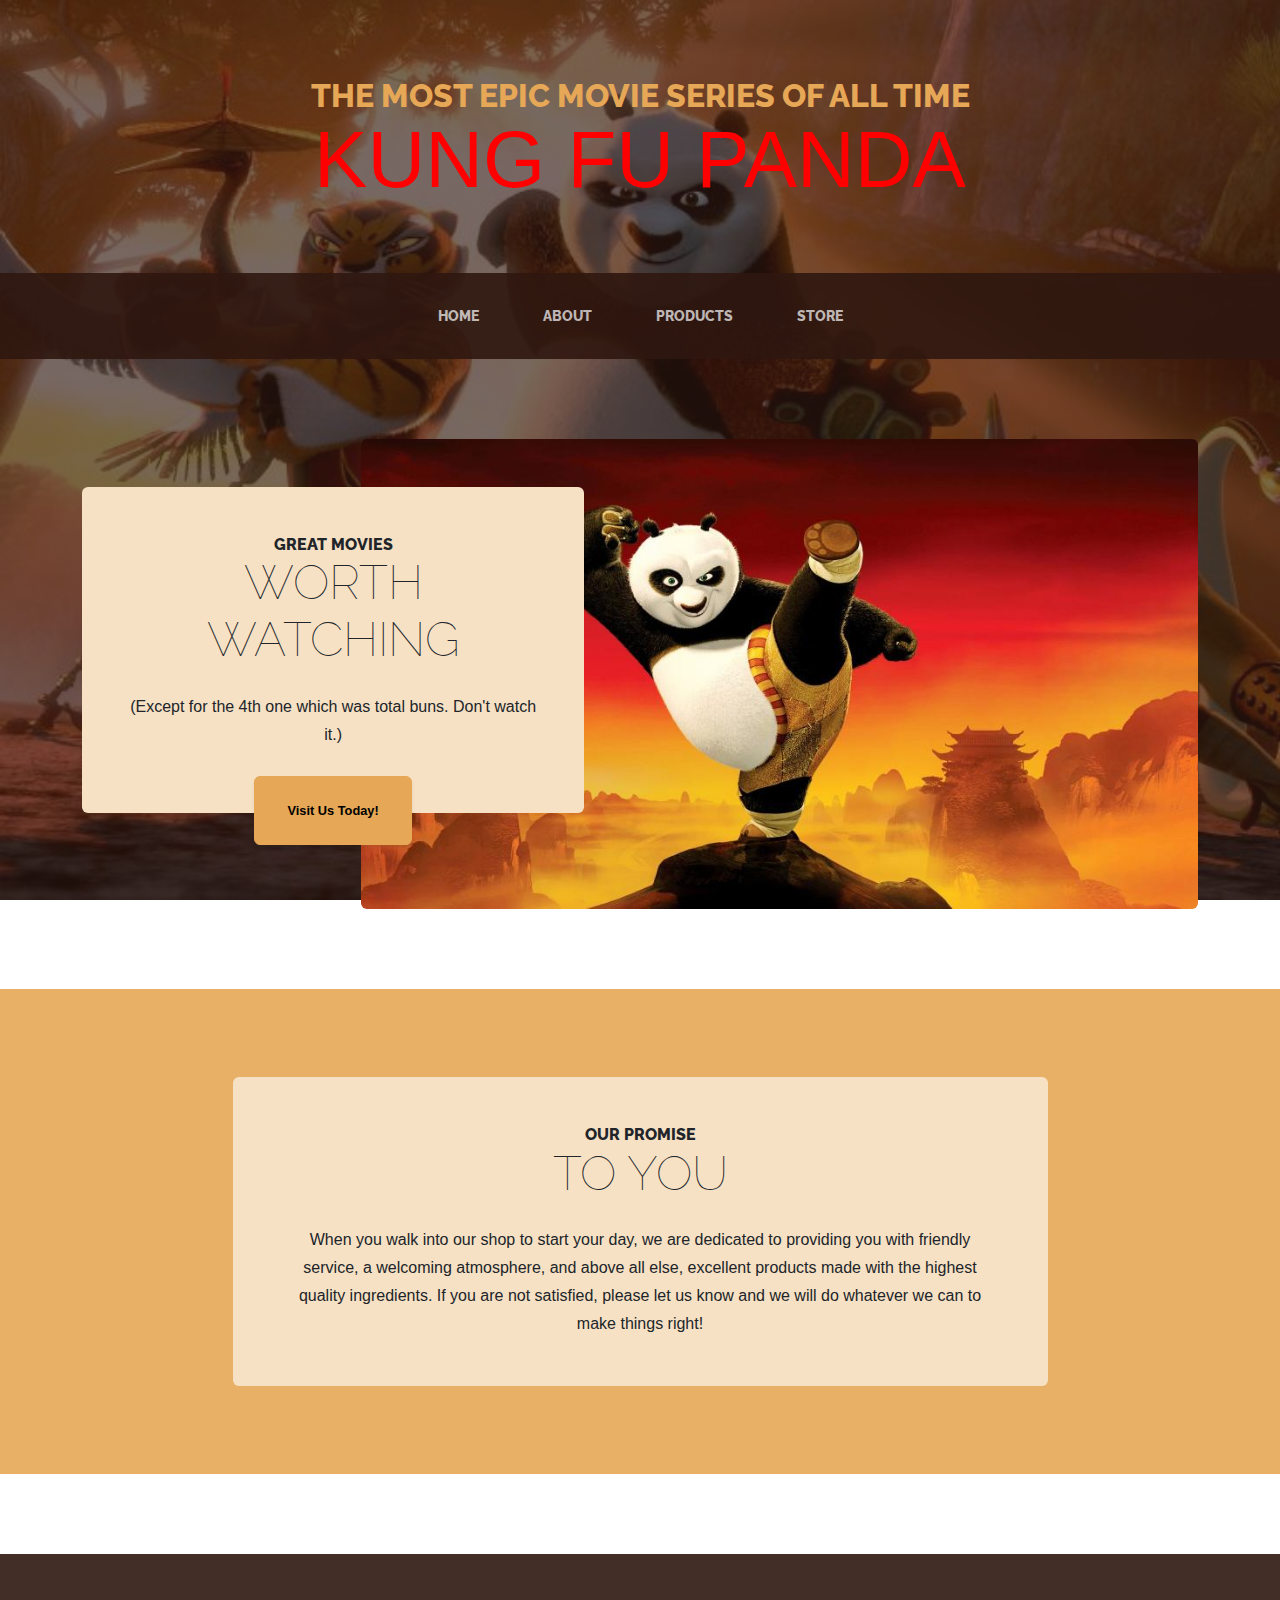
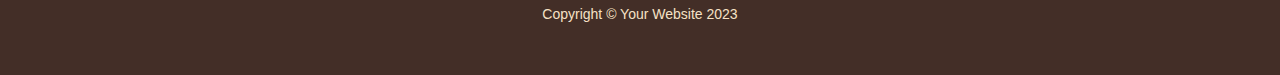
<file: index.html>
<!DOCTYPE html>
<html lang="en">
    <head>
        <meta charset="utf-8" />
        <meta name="viewport" content="width=device-width, initial-scale=1, shrink-to-fit=no" />
        <meta name="description" content="" />
        <meta name="author" content="" />
        <title>Kung Fu Panda</title>
        <link rel="icon" type="image/x-icon" href="assets/favicon.ico" />
        <!-- Google fonts-->
        <link href="https://fonts.googleapis.com/css?family=Raleway:100,100i,200,200i,300,300i,400,400i,500,500i,600,600i,700,700i,800,800i,900,900i" rel="stylesheet" />
        <link href="https://fonts.googleapis.com/css?family=Lora:400,400i,700,700i" rel="stylesheet" />
        <!-- Core theme CSS (includes Bootstrap)-->
        <link href="css/styles.css" rel="stylesheet" />
        <link rel="stylesheet" href="css/mystyles.css">
    </head>
    <body>
        <header>
            <h1 class="site-heading text-center text-faded d-none d-lg-block">
                <span class="site-heading-upper text-primary mb-3">The most epic movie series of all time</span>
                <span class="site-heading-lower">Kung Fu Panda</span>
            </h1>
        </header>
        <!-- Navigation-->
        <nav class="navbar navbar-expand-lg navbar-dark py-lg-4" id="mainNav">
            <div class="container">
                <a class="navbar-brand text-uppercase fw-bold d-lg-none" href="index.html">Start Bootstrap</a>
                <button class="navbar-toggler" type="button" data-bs-toggle="collapse" data-bs-target="#navbarSupportedContent" aria-controls="navbarSupportedContent" aria-expanded="false" aria-label="Toggle navigation"><span class="navbar-toggler-icon"></span></button>
                <div class="collapse navbar-collapse" id="navbarSupportedContent">
                    <ul class="navbar-nav mx-auto">
                        <li class="nav-item px-lg-4"><a class="nav-link text-uppercase" href="index.html">Home</a></li>
                        <li class="nav-item px-lg-4"><a class="nav-link text-uppercase" href="website/index.html">About</a></li>
                        <li class="nav-item px-lg-4"><a class="nav-link text-uppercase" href="products.html">Products</a></li>
                        <li class="nav-item px-lg-4"><a class="nav-link text-uppercase" href="store.html">Store</a></li>
                    </ul>
                </div>
            </div>
        </nav>
        <section class="page-section clearfix">
            <div class="container">
                <div class="intro">
                    <img class="intro-img img-fluid mb-3 mb-lg-0 rounded" src="assets/img/intro.jpg" alt="..." />
                    <div class="intro-text left-0 text-center bg-faded p-5 rounded">
                        <h2 class="section-heading mb-4">
                            <span class="section-heading-upper">Great Movies</span>
                            <span class="section-heading-lower">Worth Watching</span>
                        </h2>
                        <p class="mb-3">(Except for the 4th one which was total buns. Don't watch it.)</p>
                        <div class="intro-button mx-auto"><a class="btn btn-primary btn-xl" href="#!">Visit Us Today!</a></div>
                    </div>
                </div>
            </div>
        </section>
        <section class="page-section cta">
            <div class="container">
                <div class="row">
                    <div class="col-xl-9 mx-auto">
                        <div class="cta-inner bg-faded text-center rounded">
                            <h2 class="section-heading mb-4">
                                <span class="section-heading-upper">Our Promise</span>
                                <span class="section-heading-lower">To You</span>
                            </h2>
                            <p class="mb-0">When you walk into our shop to start your day, we are dedicated to providing you with friendly service, a welcoming atmosphere, and above all else, excellent products made with the highest quality ingredients. If you are not satisfied, please let us know and we will do whatever we can to make things right!</p>
                        </div>
                    </div>
                </div>
            </div>
        </section>
        <footer class="footer text-faded text-center py-5">
            <div class="container"><p class="m-0 small">Copyright &copy; Your Website 2023</p></div>
        </footer>
        <!-- Bootstrap core JS-->
        <script src="https://cdn.jsdelivr.net/npm/bootstrap@5.2.3/dist/js/bootstrap.bundle.min.js"></script>
        <!-- Core theme JS-->
        <script src="js/scripts.js"></script>
    </body>
</html>
</file>
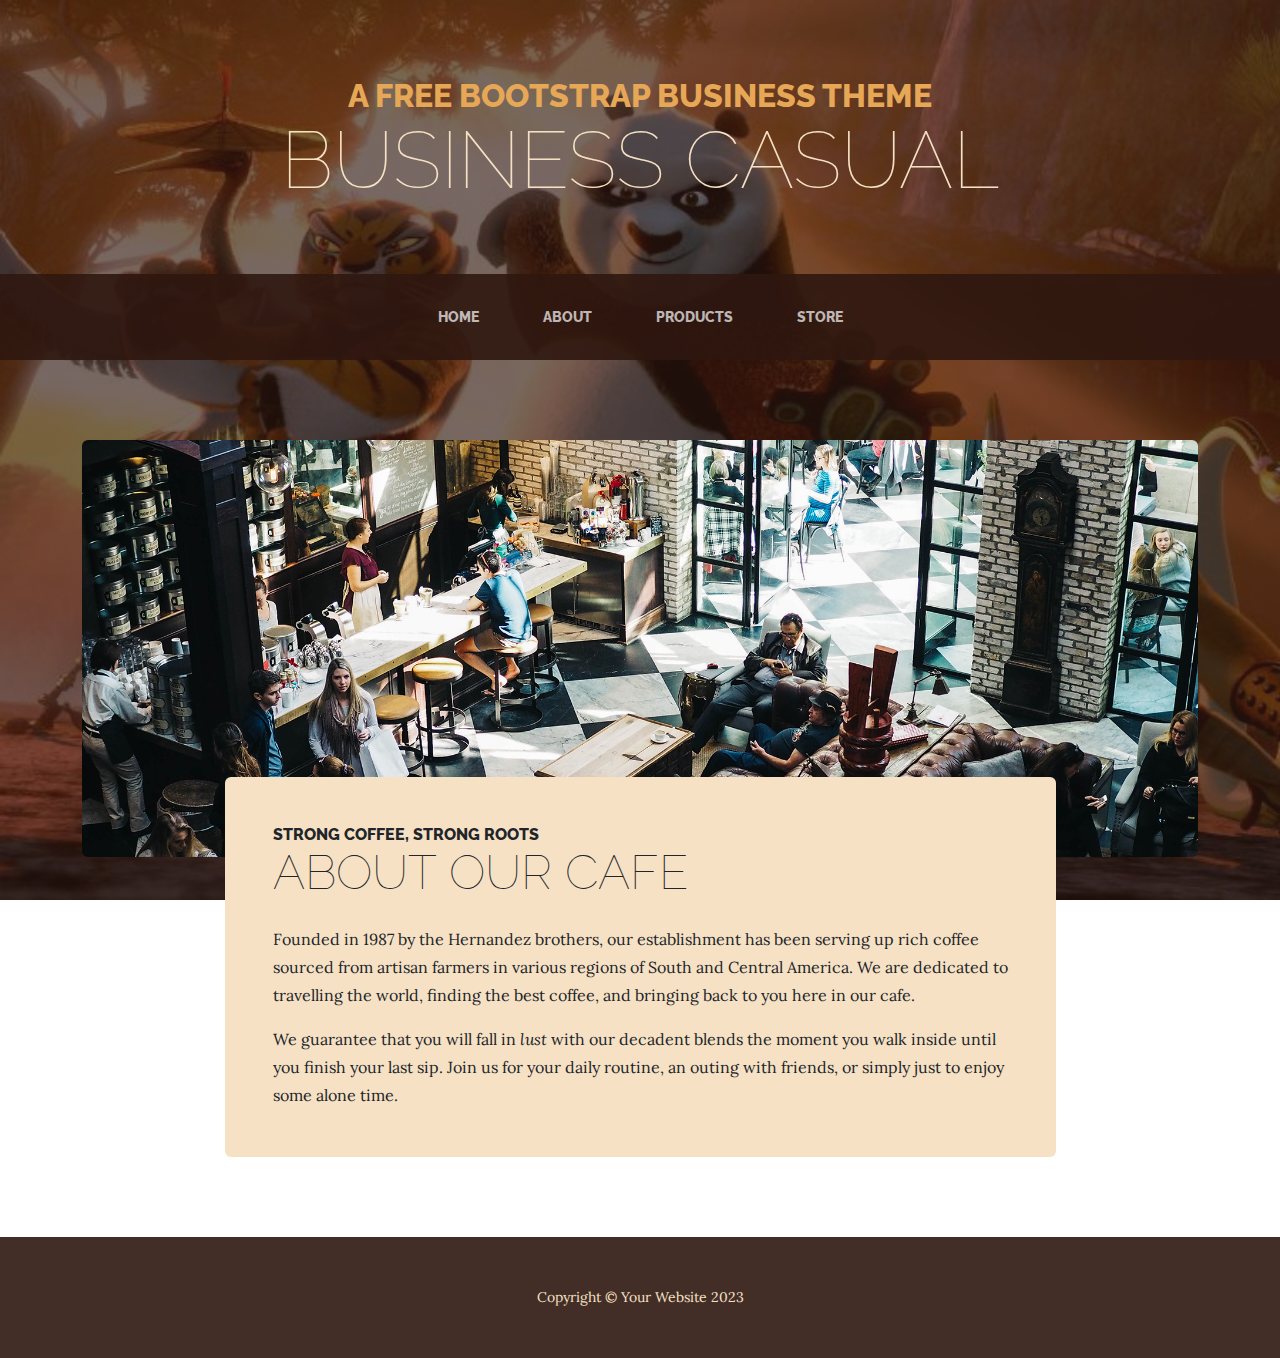
<file: about.html>
<!DOCTYPE html>
<html lang="en">
    <head>
        <meta charset="utf-8" />
        <meta name="viewport" content="width=device-width, initial-scale=1, shrink-to-fit=no" />
        <meta name="description" content="" />
        <meta name="author" content="" />
        <title>Business Casual - Start Bootstrap Theme</title>
        <link rel="icon" type="image/x-icon" href="assets/favicon.ico" />
        <!-- Google fonts-->
        <link href="https://fonts.googleapis.com/css?family=Raleway:100,100i,200,200i,300,300i,400,400i,500,500i,600,600i,700,700i,800,800i,900,900i" rel="stylesheet" />
        <link href="https://fonts.googleapis.com/css?family=Lora:400,400i,700,700i" rel="stylesheet" />
        <!-- Core theme CSS (includes Bootstrap)-->
        <link href="css/styles.css" rel="stylesheet" />
    </head>
    <body>
        <header>
            <h1 class="site-heading text-center text-faded d-none d-lg-block">
                <span class="site-heading-upper text-primary mb-3">A Free Bootstrap Business Theme</span>
                <span class="site-heading-lower">Business Casual</span>
            </h1>
        </header>
        <!-- Navigation-->
        <nav class="navbar navbar-expand-lg navbar-dark py-lg-4" id="mainNav">
            <div class="container">
                <a class="navbar-brand text-uppercase fw-bold d-lg-none" href="index.html">Start Bootstrap</a>
                <button class="navbar-toggler" type="button" data-bs-toggle="collapse" data-bs-target="#navbarSupportedContent" aria-controls="navbarSupportedContent" aria-expanded="false" aria-label="Toggle navigation"><span class="navbar-toggler-icon"></span></button>
                <div class="collapse navbar-collapse" id="navbarSupportedContent">
                    <ul class="navbar-nav mx-auto">
                        <li class="nav-item px-lg-4"><a class="nav-link text-uppercase" href="index.html">Home</a></li>
                        <li class="nav-item px-lg-4"><a class="nav-link text-uppercase" href="about.html">About</a></li>
                        <li class="nav-item px-lg-4"><a class="nav-link text-uppercase" href="products.html">Products</a></li>
                        <li class="nav-item px-lg-4"><a class="nav-link text-uppercase" href="store.html">Store</a></li>
                    </ul>
                </div>
            </div>
        </nav>
        <section class="page-section about-heading">
            <div class="container">
                <img class="img-fluid rounded about-heading-img mb-3 mb-lg-0" src="assets/img/about.jpg" alt="..." />
                <div class="about-heading-content">
                    <div class="row">
                        <div class="col-xl-9 col-lg-10 mx-auto">
                            <div class="bg-faded rounded p-5">
                                <h2 class="section-heading mb-4">
                                    <span class="section-heading-upper">Strong Coffee, Strong Roots</span>
                                    <span class="section-heading-lower">About Our Cafe</span>
                                </h2>
                                <p>Founded in 1987 by the Hernandez brothers, our establishment has been serving up rich coffee sourced from artisan farmers in various regions of South and Central America. We are dedicated to travelling the world, finding the best coffee, and bringing back to you here in our cafe.</p>
                                <p class="mb-0">
                                    We guarantee that you will fall in
                                    <em>lust</em>
                                    with our decadent blends the moment you walk inside until you finish your last sip. Join us for your daily routine, an outing with friends, or simply just to enjoy some alone time.
                                </p>
                            </div>
                        </div>
                    </div>
                </div>
            </div>
        </section>
        <footer class="footer text-faded text-center py-5">
            <div class="container"><p class="m-0 small">Copyright &copy; Your Website 2023</p></div>
        </footer>
        <!-- Bootstrap core JS-->
        <script src="https://cdn.jsdelivr.net/npm/bootstrap@5.2.3/dist/js/bootstrap.bundle.min.js"></script>
        <!-- Core theme JS-->
        <script src="js/scripts.js"></script>
    </body>
</html>
</file>
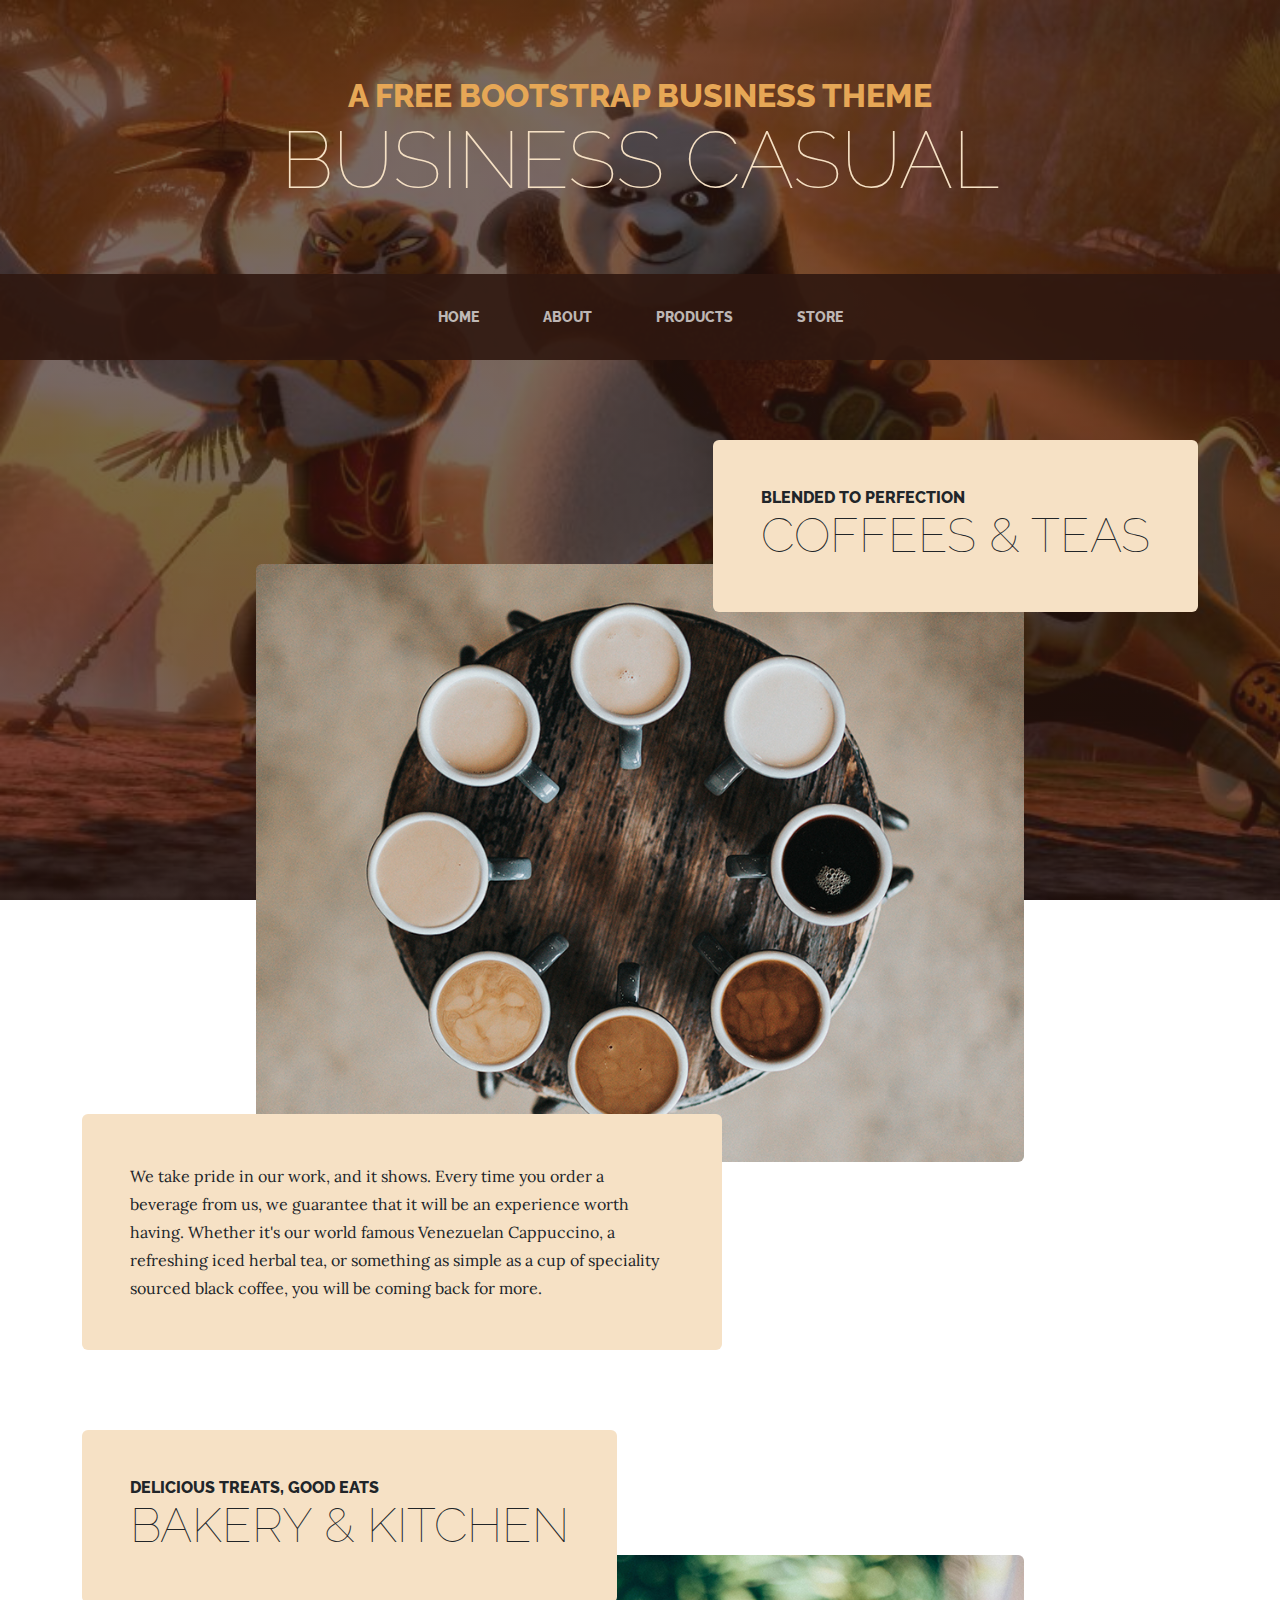
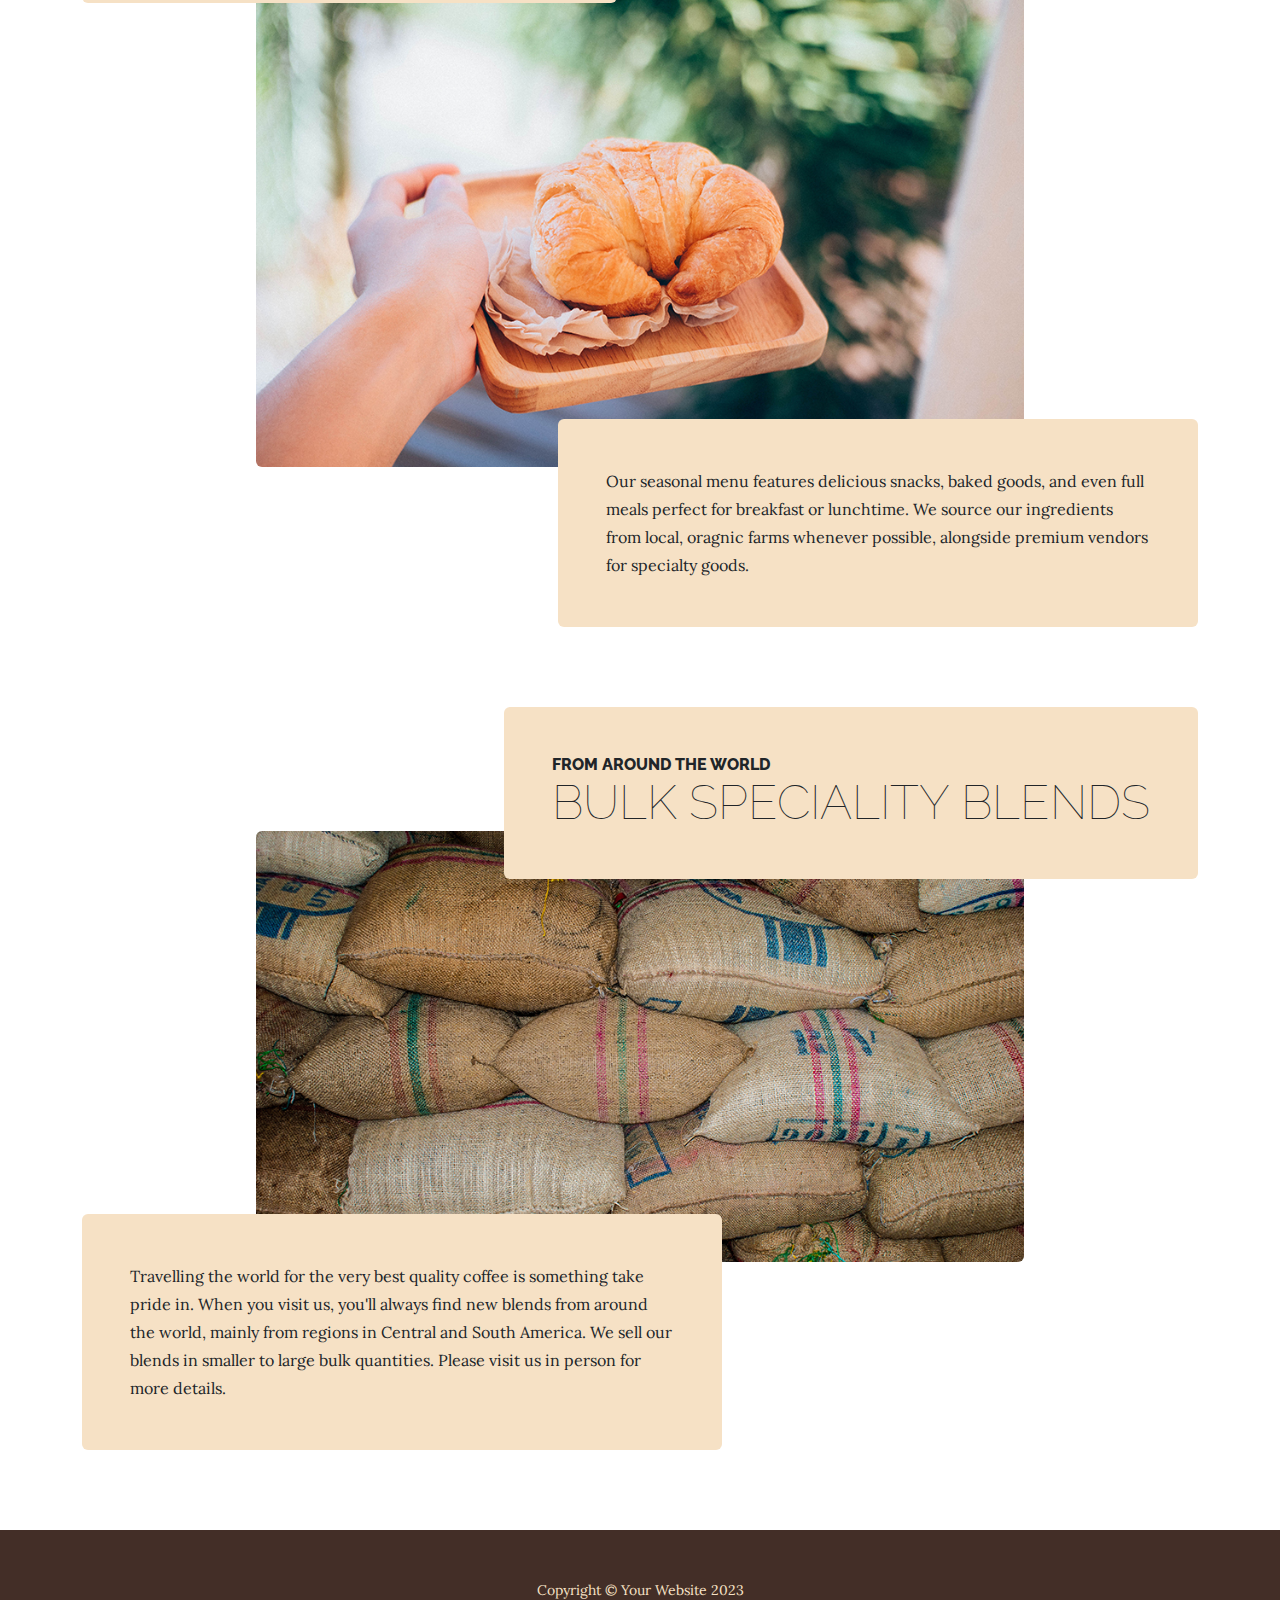
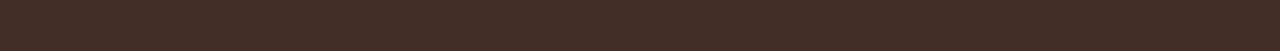
<file: products.html>
<!DOCTYPE html>
<html lang="en">
    <head>
        <meta charset="utf-8" />
        <meta name="viewport" content="width=device-width, initial-scale=1, shrink-to-fit=no" />
        <meta name="description" content="" />
        <meta name="author" content="" />
        <title>Business Casual - Start Bootstrap Theme</title>
        <link rel="icon" type="image/x-icon" href="assets/favicon.ico" />
        <!-- Google fonts-->
        <link href="https://fonts.googleapis.com/css?family=Raleway:100,100i,200,200i,300,300i,400,400i,500,500i,600,600i,700,700i,800,800i,900,900i" rel="stylesheet" />
        <link href="https://fonts.googleapis.com/css?family=Lora:400,400i,700,700i" rel="stylesheet" />
        <!-- Core theme CSS (includes Bootstrap)-->
        <link href="css/styles.css" rel="stylesheet" />
    </head>
    <body>
        <header>
            <h1 class="site-heading text-center text-faded d-none d-lg-block">
                <span class="site-heading-upper text-primary mb-3">A Free Bootstrap Business Theme</span>
                <span class="site-heading-lower">Business Casual</span>
            </h1>
        </header>
        <!-- Navigation-->
        <nav class="navbar navbar-expand-lg navbar-dark py-lg-4" id="mainNav">
            <div class="container">
                <a class="navbar-brand text-uppercase fw-bold d-lg-none" href="index.html">Start Bootstrap</a>
                <button class="navbar-toggler" type="button" data-bs-toggle="collapse" data-bs-target="#navbarSupportedContent" aria-controls="navbarSupportedContent" aria-expanded="false" aria-label="Toggle navigation"><span class="navbar-toggler-icon"></span></button>
                <div class="collapse navbar-collapse" id="navbarSupportedContent">
                    <ul class="navbar-nav mx-auto">
                        <li class="nav-item px-lg-4"><a class="nav-link text-uppercase" href="index.html">Home</a></li>
                        <li class="nav-item px-lg-4"><a class="nav-link text-uppercase" href="about.html">About</a></li>
                        <li class="nav-item px-lg-4"><a class="nav-link text-uppercase" href="products.html">Products</a></li>
                        <li class="nav-item px-lg-4"><a class="nav-link text-uppercase" href="store.html">Store</a></li>
                    </ul>
                </div>
            </div>
        </nav>
        <section class="page-section">
            <div class="container">
                <div class="product-item">
                    <div class="product-item-title d-flex">
                        <div class="bg-faded p-5 d-flex ms-auto rounded">
                            <h2 class="section-heading mb-0">
                                <span class="section-heading-upper">Blended to Perfection</span>
                                <span class="section-heading-lower">Coffees & Teas</span>
                            </h2>
                        </div>
                    </div>
                    <img class="product-item-img mx-auto d-flex rounded img-fluid mb-3 mb-lg-0" src="assets/img/products-01.jpg" alt="..." />
                    <div class="product-item-description d-flex me-auto">
                        <div class="bg-faded p-5 rounded"><p class="mb-0">We take pride in our work, and it shows. Every time you order a beverage from us, we guarantee that it will be an experience worth having. Whether it's our world famous Venezuelan Cappuccino, a refreshing iced herbal tea, or something as simple as a cup of speciality sourced black coffee, you will be coming back for more.</p></div>
                    </div>
                </div>
            </div>
        </section>
        <section class="page-section">
            <div class="container">
                <div class="product-item">
                    <div class="product-item-title d-flex">
                        <div class="bg-faded p-5 d-flex me-auto rounded">
                            <h2 class="section-heading mb-0">
                                <span class="section-heading-upper">Delicious Treats, Good Eats</span>
                                <span class="section-heading-lower">Bakery & Kitchen</span>
                            </h2>
                        </div>
                    </div>
                    <img class="product-item-img mx-auto d-flex rounded img-fluid mb-3 mb-lg-0" src="assets/img/products-02.jpg" alt="..." />
                    <div class="product-item-description d-flex ms-auto">
                        <div class="bg-faded p-5 rounded"><p class="mb-0">Our seasonal menu features delicious snacks, baked goods, and even full meals perfect for breakfast or lunchtime. We source our ingredients from local, oragnic farms whenever possible, alongside premium vendors for specialty goods.</p></div>
                    </div>
                </div>
            </div>
        </section>
        <section class="page-section">
            <div class="container">
                <div class="product-item">
                    <div class="product-item-title d-flex">
                        <div class="bg-faded p-5 d-flex ms-auto rounded">
                            <h2 class="section-heading mb-0">
                                <span class="section-heading-upper">From Around the World</span>
                                <span class="section-heading-lower">Bulk Speciality Blends</span>
                            </h2>
                        </div>
                    </div>
                    <img class="product-item-img mx-auto d-flex rounded img-fluid mb-3 mb-lg-0" src="assets/img/products-03.jpg" alt="..." />
                    <div class="product-item-description d-flex me-auto">
                        <div class="bg-faded p-5 rounded"><p class="mb-0">Travelling the world for the very best quality coffee is something take pride in. When you visit us, you'll always find new blends from around the world, mainly from regions in Central and South America. We sell our blends in smaller to large bulk quantities. Please visit us in person for more details.</p></div>
                    </div>
                </div>
            </div>
        </section>
        <footer class="footer text-faded text-center py-5">
            <div class="container"><p class="m-0 small">Copyright &copy; Your Website 2023</p></div>
        </footer>
        <!-- Bootstrap core JS-->
        <script src="https://cdn.jsdelivr.net/npm/bootstrap@5.2.3/dist/js/bootstrap.bundle.min.js"></script>
        <!-- Core theme JS-->
        <script src="js/scripts.js"></script>
    </body>
</html>
</file>
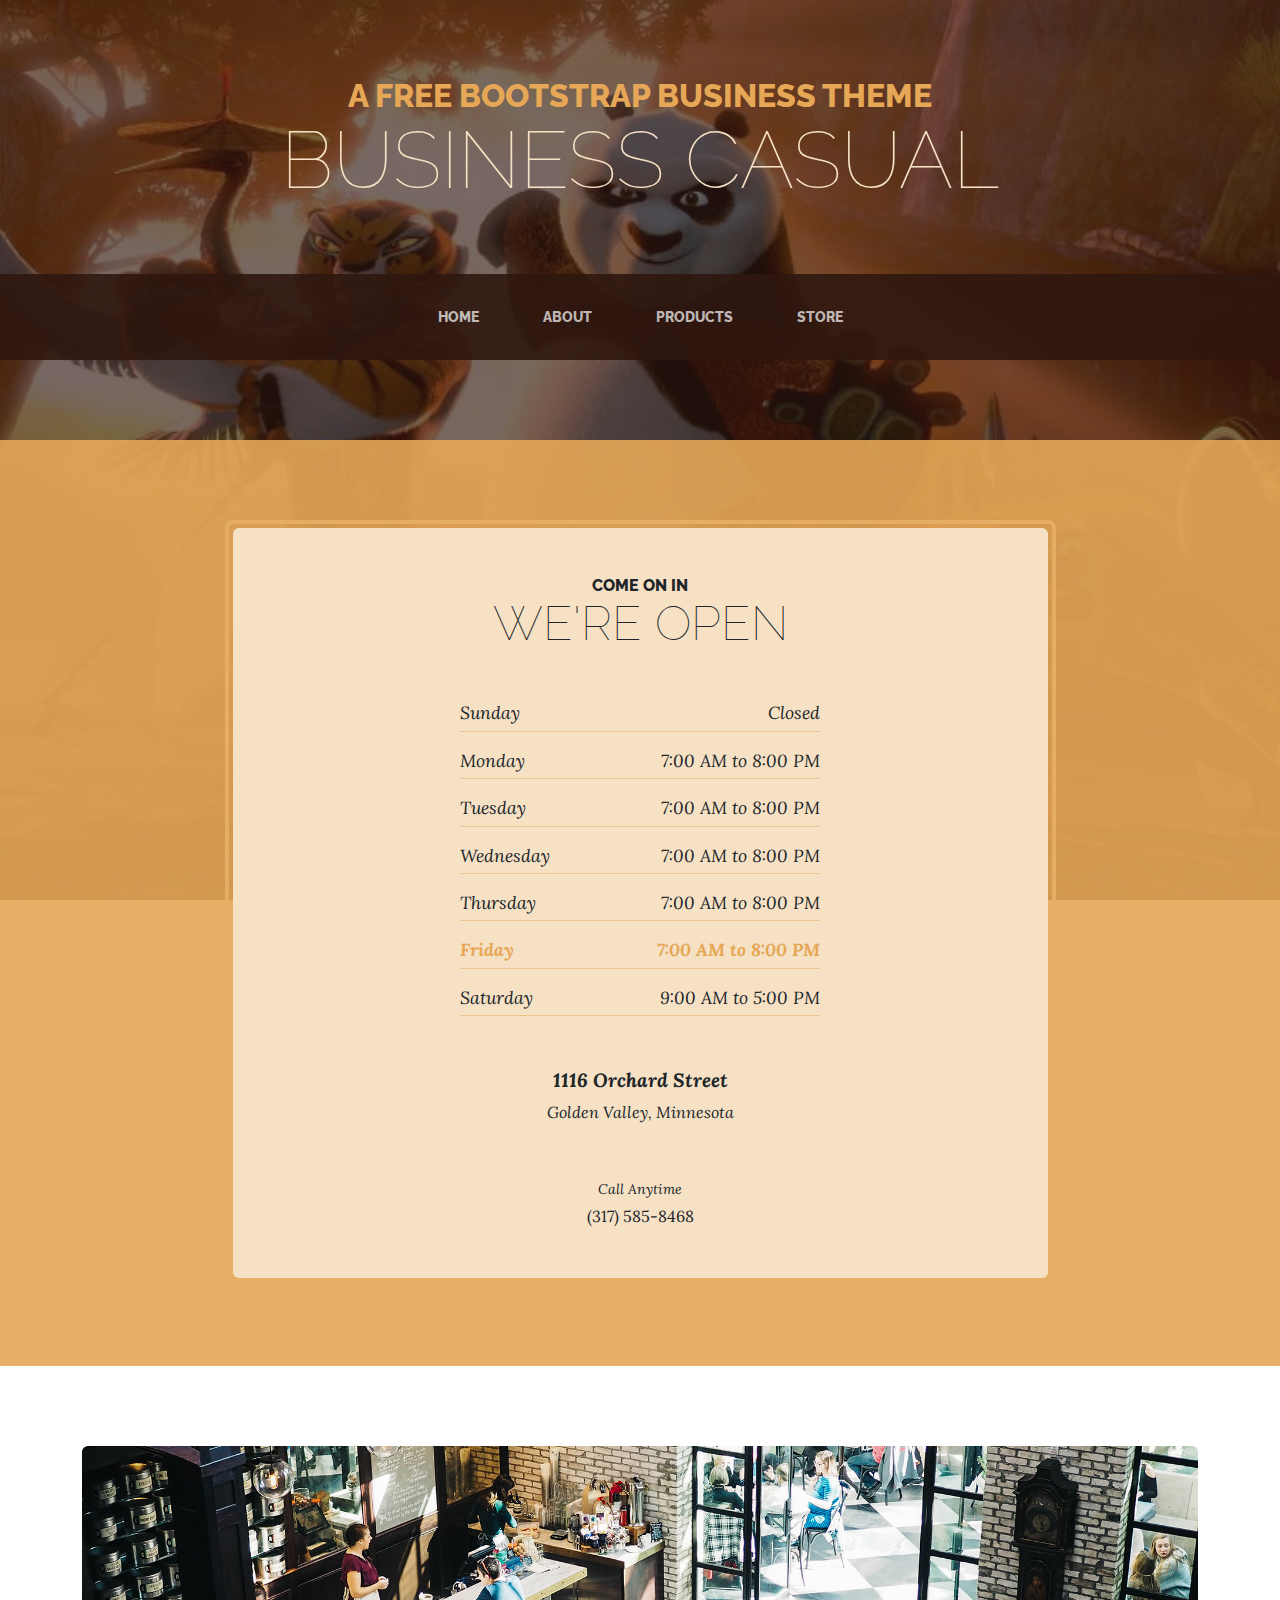
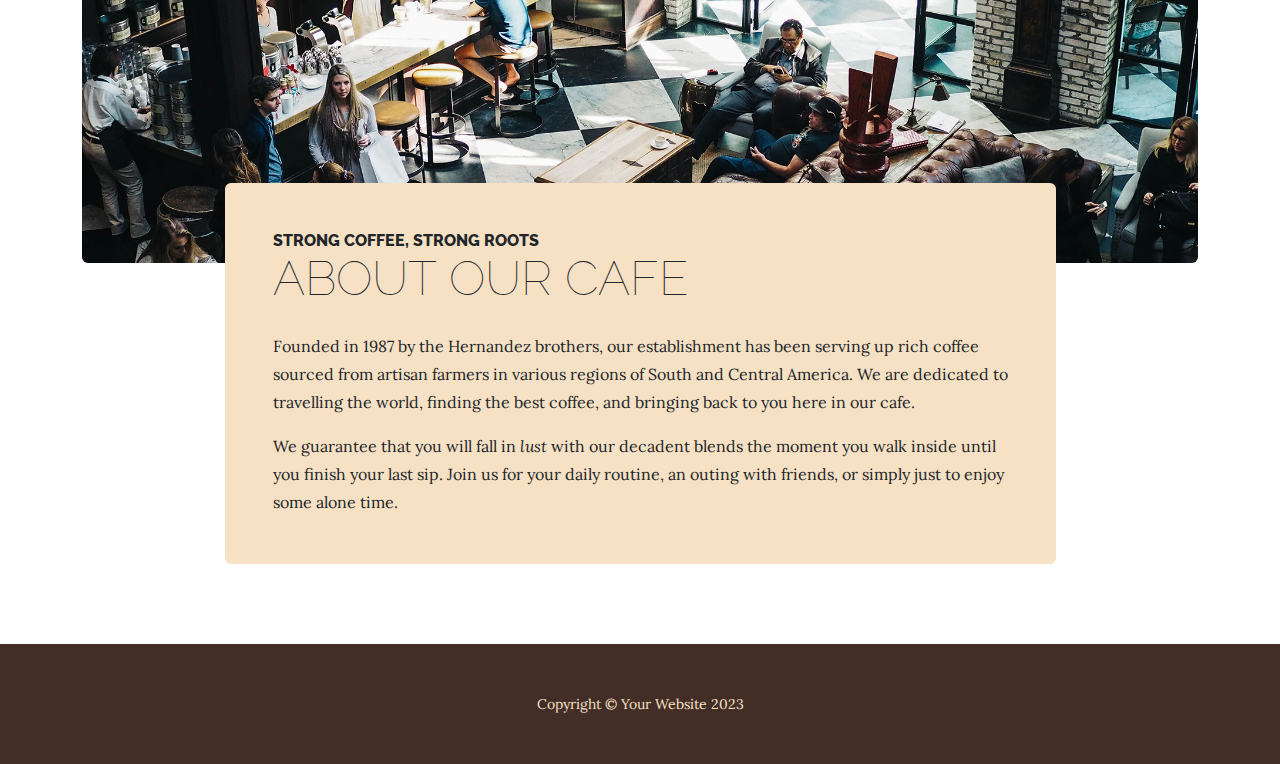
<file: store.html>
<!DOCTYPE html>
<html lang="en">
    <head>
        <meta charset="utf-8" />
        <meta name="viewport" content="width=device-width, initial-scale=1, shrink-to-fit=no" />
        <meta name="description" content="" />
        <meta name="author" content="" />
        <title>Business Casual - Start Bootstrap Theme</title>
        <link rel="icon" type="image/x-icon" href="assets/favicon.ico" />
        <!-- Google fonts-->
        <link href="https://fonts.googleapis.com/css?family=Raleway:100,100i,200,200i,300,300i,400,400i,500,500i,600,600i,700,700i,800,800i,900,900i" rel="stylesheet" />
        <link href="https://fonts.googleapis.com/css?family=Lora:400,400i,700,700i" rel="stylesheet" />
        <!-- Core theme CSS (includes Bootstrap)-->
        <link href="css/styles.css" rel="stylesheet" />
    </head>
    <body>
        <header>
            <h1 class="site-heading text-center text-faded d-none d-lg-block">
                <span class="site-heading-upper text-primary mb-3">A Free Bootstrap Business Theme</span>
                <span class="site-heading-lower">Business Casual</span>
            </h1>
        </header>
        <!-- Navigation-->
        <nav class="navbar navbar-expand-lg navbar-dark py-lg-4" id="mainNav">
            <div class="container">
                <a class="navbar-brand text-uppercase fw-bold d-lg-none" href="index.html">Start Bootstrap</a>
                <button class="navbar-toggler" type="button" data-bs-toggle="collapse" data-bs-target="#navbarSupportedContent" aria-controls="navbarSupportedContent" aria-expanded="false" aria-label="Toggle navigation"><span class="navbar-toggler-icon"></span></button>
                <div class="collapse navbar-collapse" id="navbarSupportedContent">
                    <ul class="navbar-nav mx-auto">
                        <li class="nav-item px-lg-4"><a class="nav-link text-uppercase" href="index.html">Home</a></li>
                        <li class="nav-item px-lg-4"><a class="nav-link text-uppercase" href="about.html">About</a></li>
                        <li class="nav-item px-lg-4"><a class="nav-link text-uppercase" href="products.html">Products</a></li>
                        <li class="nav-item px-lg-4"><a class="nav-link text-uppercase" href="store.html">Store</a></li>
                    </ul>
                </div>
            </div>
        </nav>
        <section class="page-section cta">
            <div class="container">
                <div class="row">
                    <div class="col-xl-9 mx-auto">
                        <div class="cta-inner bg-faded text-center rounded">
                            <h2 class="section-heading mb-5">
                                <span class="section-heading-upper">Come On In</span>
                                <span class="section-heading-lower">We're Open</span>
                            </h2>
                            <ul class="list-unstyled list-hours mb-5 text-left mx-auto">
                                <li class="list-unstyled-item list-hours-item d-flex">
                                    Sunday
                                    <span class="ms-auto">Closed</span>
                                </li>
                                <li class="list-unstyled-item list-hours-item d-flex">
                                    Monday
                                    <span class="ms-auto">7:00 AM to 8:00 PM</span>
                                </li>
                                <li class="list-unstyled-item list-hours-item d-flex">
                                    Tuesday
                                    <span class="ms-auto">7:00 AM to 8:00 PM</span>
                                </li>
                                <li class="list-unstyled-item list-hours-item d-flex">
                                    Wednesday
                                    <span class="ms-auto">7:00 AM to 8:00 PM</span>
                                </li>
                                <li class="list-unstyled-item list-hours-item d-flex">
                                    Thursday
                                    <span class="ms-auto">7:00 AM to 8:00 PM</span>
                                </li>
                                <li class="list-unstyled-item list-hours-item d-flex">
                                    Friday
                                    <span class="ms-auto">7:00 AM to 8:00 PM</span>
                                </li>
                                <li class="list-unstyled-item list-hours-item d-flex">
                                    Saturday
                                    <span class="ms-auto">9:00 AM to 5:00 PM</span>
                                </li>
                            </ul>
                            <p class="address mb-5">
                                <em>
                                    <strong>1116 Orchard Street</strong>
                                    <br />
                                    Golden Valley, Minnesota
                                </em>
                            </p>
                            <p class="mb-0">
                                <small><em>Call Anytime</em></small>
                                <br />
                                (317) 585-8468
                            </p>
                        </div>
                    </div>
                </div>
            </div>
        </section>
        <section class="page-section about-heading">
            <div class="container">
                <img class="img-fluid rounded about-heading-img mb-3 mb-lg-0" src="assets/img/about.jpg" alt="..." />
                <div class="about-heading-content">
                    <div class="row">
                        <div class="col-xl-9 col-lg-10 mx-auto">
                            <div class="bg-faded rounded p-5">
                                <h2 class="section-heading mb-4">
                                    <span class="section-heading-upper">Strong Coffee, Strong Roots</span>
                                    <span class="section-heading-lower">About Our Cafe</span>
                                </h2>
                                <p>Founded in 1987 by the Hernandez brothers, our establishment has been serving up rich coffee sourced from artisan farmers in various regions of South and Central America. We are dedicated to travelling the world, finding the best coffee, and bringing back to you here in our cafe.</p>
                                <p class="mb-0">
                                    We guarantee that you will fall in
                                    <em>lust</em>
                                    with our decadent blends the moment you walk inside until you finish your last sip. Join us for your daily routine, an outing with friends, or simply just to enjoy some alone time.
                                </p>
                            </div>
                        </div>
                    </div>
                </div>
            </div>
        </section>
        <footer class="footer text-faded text-center py-5">
            <div class="container"><p class="m-0 small">Copyright &copy; Your Website 2023</p></div>
        </footer>
        <!-- Bootstrap core JS-->
        <script src="https://cdn.jsdelivr.net/npm/bootstrap@5.2.3/dist/js/bootstrap.bundle.min.js"></script>
        <!-- Core theme JS-->
        <script src="js/scripts.js"></script>
    </body>
</html>
</file>
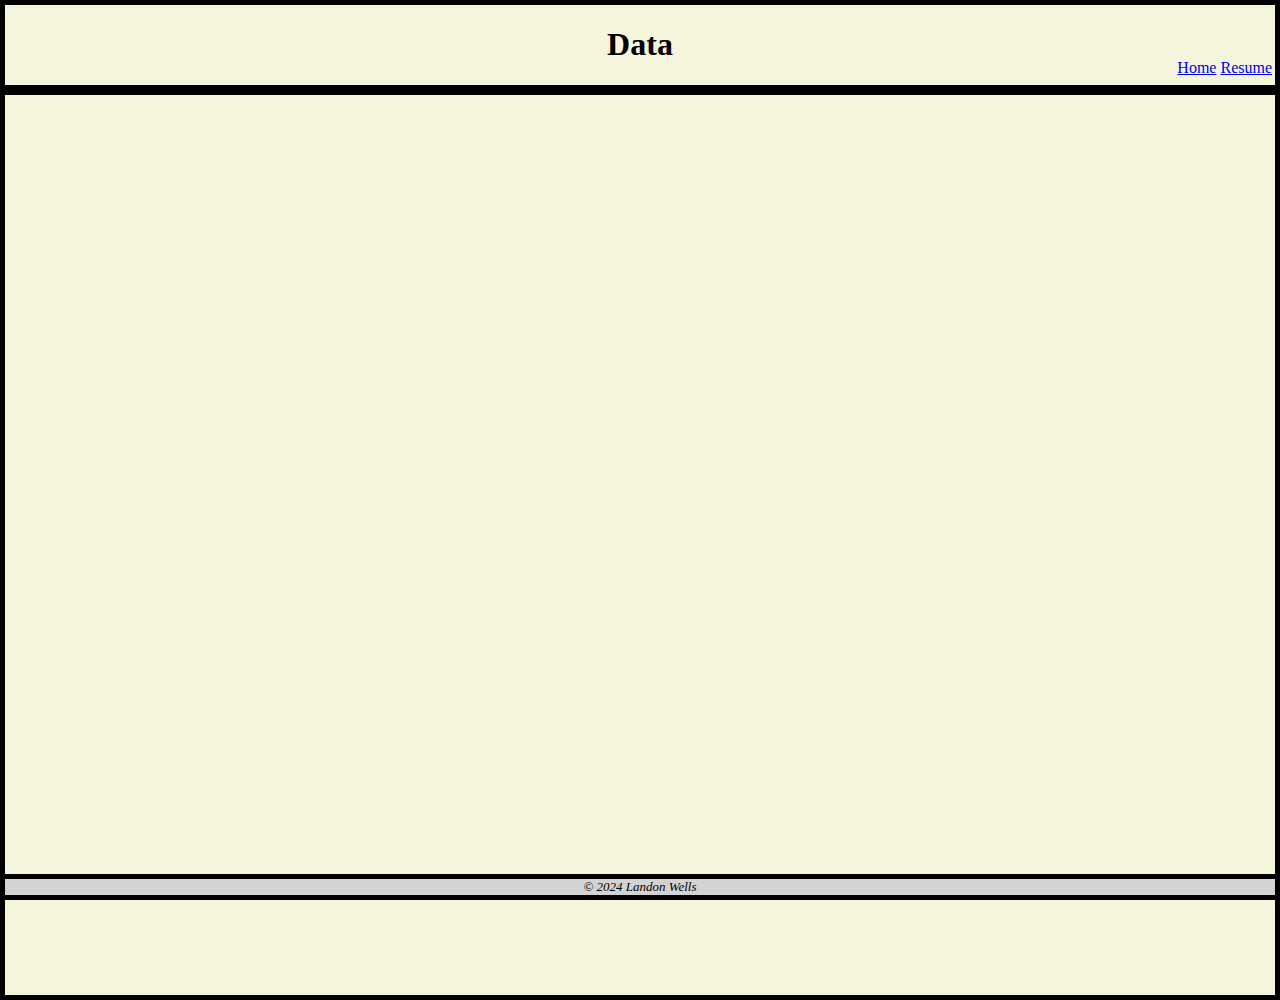
<file: website/html/about.html>
<!DOCTYPE html>
<html lang="en">
<head>
    <meta charset="UTF-8">
    <meta name="viewport" content="width=device-width, initial-scale=1.0">
    <title>About</title>
    <link rel="stylesheet" href="../css/divstyles.css">
</head>
<body>
    <div class="common top">
        <h1>Data</h1>
    </div>
    <h3>Check this out</h3>
    <div class="common content">
        <div class='tableauPlaceholder' id='viz1712173185674' style='position: relative'><noscript><a href='#'><img alt='Retail Dashboard ' src='https:&#47;&#47;public.tableau.com&#47;static&#47;images&#47;Re&#47;RetailAnalyticsDashboard_17085252526100&#47;RetailDashboard&#47;1_rss.png' style='border: none' /></a></noscript><object class='tableauViz'  style='display:none;'><param name='host_url' value='https%3A%2F%2Fpublic.tableau.com%2F' /> <param name='embed_code_version' value='3' /> <param name='site_root' value='' /><param name='name' value='RetailAnalyticsDashboard_17085252526100&#47;RetailDashboard' /><param name='tabs' value='no' /><param name='toolbar' value='yes' /><param name='static_image' value='https:&#47;&#47;public.tableau.com&#47;static&#47;images&#47;Re&#47;RetailAnalyticsDashboard_17085252526100&#47;RetailDashboard&#47;1.png' /> <param name='animate_transition' value='yes' /><param name='display_static_image' value='yes' /><param name='display_spinner' value='yes' /><param name='display_overlay' value='yes' /><param name='display_count' value='yes' /><param name='language' value='en-US' /></object></div>                <script type='text/javascript'>                    var divElement = document.getElementById('viz1712173185674');                    var vizElement = divElement.getElementsByTagName('object')[0];                    vizElement.style.width='1618px';vizElement.style.height='1027px';                    var scriptElement = document.createElement('script');                    scriptElement.src = 'https://public.tableau.com/javascripts/api/viz_v1.js';                    vizElement.parentNode.insertBefore(scriptElement, vizElement);                </script>
    </div>
    <div class="common bottom">&copy; 2024 Landon Wells</div>
    <div class="nav">
        <a href="../index.html">Home</a>
        <a href="resume.html">Resume</a>
    </div>
</body>
</html>
</file>
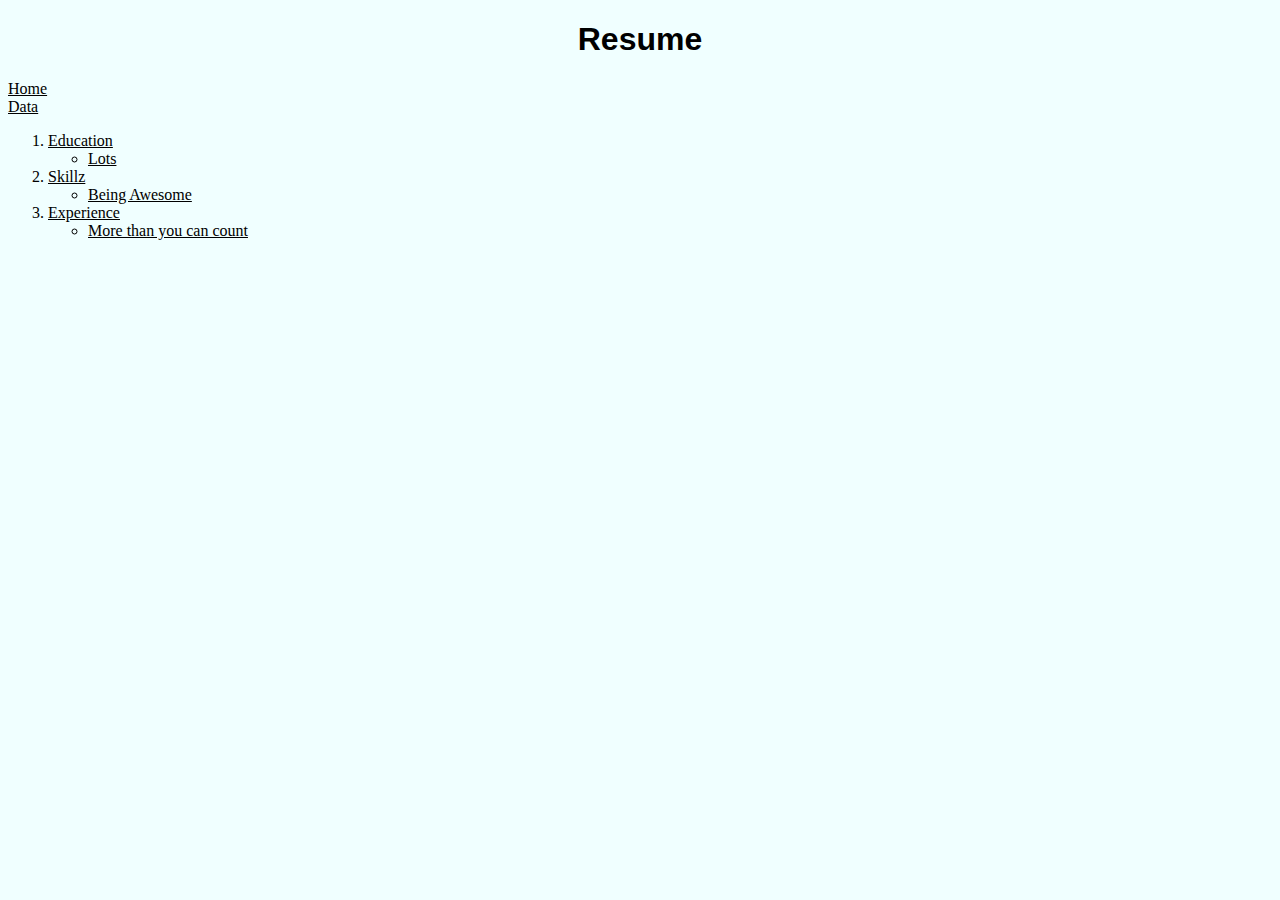
<file: website/html/resume.html>
<!DOCTYPE html>
<html lang="en">
<head>
    <meta charset="UTF-8">
    <meta name="viewport" content="width=device-width, initial-scale=1.0">
    <title>Resume</title>
    <link rel="stylesheet" href="../css/styles.css">
    <style>
        body{
            background-image: url(https://img.freepik.com/premium-vector/light-abstract-background_1297-492.jpg);
        }
    </style>
</head>
<body>
    <h1>Resume</h1>
    <a href="../index.html">Home</a>
    <br>
    <a href="about.html">Data</a>
    <br>
    <ol>
        <li>Education</li>
            <ul>
                <li>Lots</li>
            </ul>
        <li>Skillz</li>
            <ul>
                <li>Being Awesome</li>
            </ul>
        <li>Experience</li>
            <ul>
                <li>More than you can count</li>
            </ul>
    </ol>
</body>
</html>
</file>
<file: css/mystyles.css>
body{
    font-family:Impact, Haettenschweiler, 'Arial Narrow Bold', sans-serif;
}
/* this is saying that the nearest thing to the thing i want to change is being overwritten so that I can change it. If it doesn't work, overwrite everything by using !important */
.site-heading-lower{
    font-family:Impact, Haettenschweiler, 'Arial Narrow Bold', sans-serif;
    color: red !important
}
.intro-text{
    box-shadow: 15px 15px 20 px rgba(0, 0, 0, 0.5);
}
</file>
<file: website/css/divstyles.css>
/*positioning styles*/
.common{
    position: absolute;
    border: 5px solid black;
    background-color:beige;
}
.bottom{
    position: fixed;
    bottom: 0px;
    left: 0px;
    right: 0px;
    text-align: center;
    font-style: italic;
    font-size: small;
    background-color: lightgrey;
}
.top{
    top: 0px;
    left: 0px;
    right: 0px;
    text-align: center;
    z-index: 1;
}
.content{
    top: 90px;
    left: 0px;
    right: 0px;
    height: 100%
}
.nav{
    position: relative;
    z-index: 1;
    float: right;
    color: white;
}
</file>
<file: website/css/styles.css>
body{
    background-color:azure;
    color:black;
    font-family:Georgia, 'Times New Roman', Times, serif;
}
h1{
    font-family: Impact, Haettenschweiler, 'Arial Narrow Bold', sans-serif;
    text-align: center;
}
h5{
    text-align: center;
    font-style: italic;
}
a{
    color:black;
}
a:visited{
    color: darkgrey;
}
img{
    border: 2px solid rgb(39, 39, 239);
    padding: 8px;
    margin: 10px;
    /*centers stuff*/
    display: block;
    margin: auto;
}
.rizz{
    font-size: medium;
    color: darkgreen;
    font-style: italic;
}

li{
    text-decoration: underline;
}
</file>
